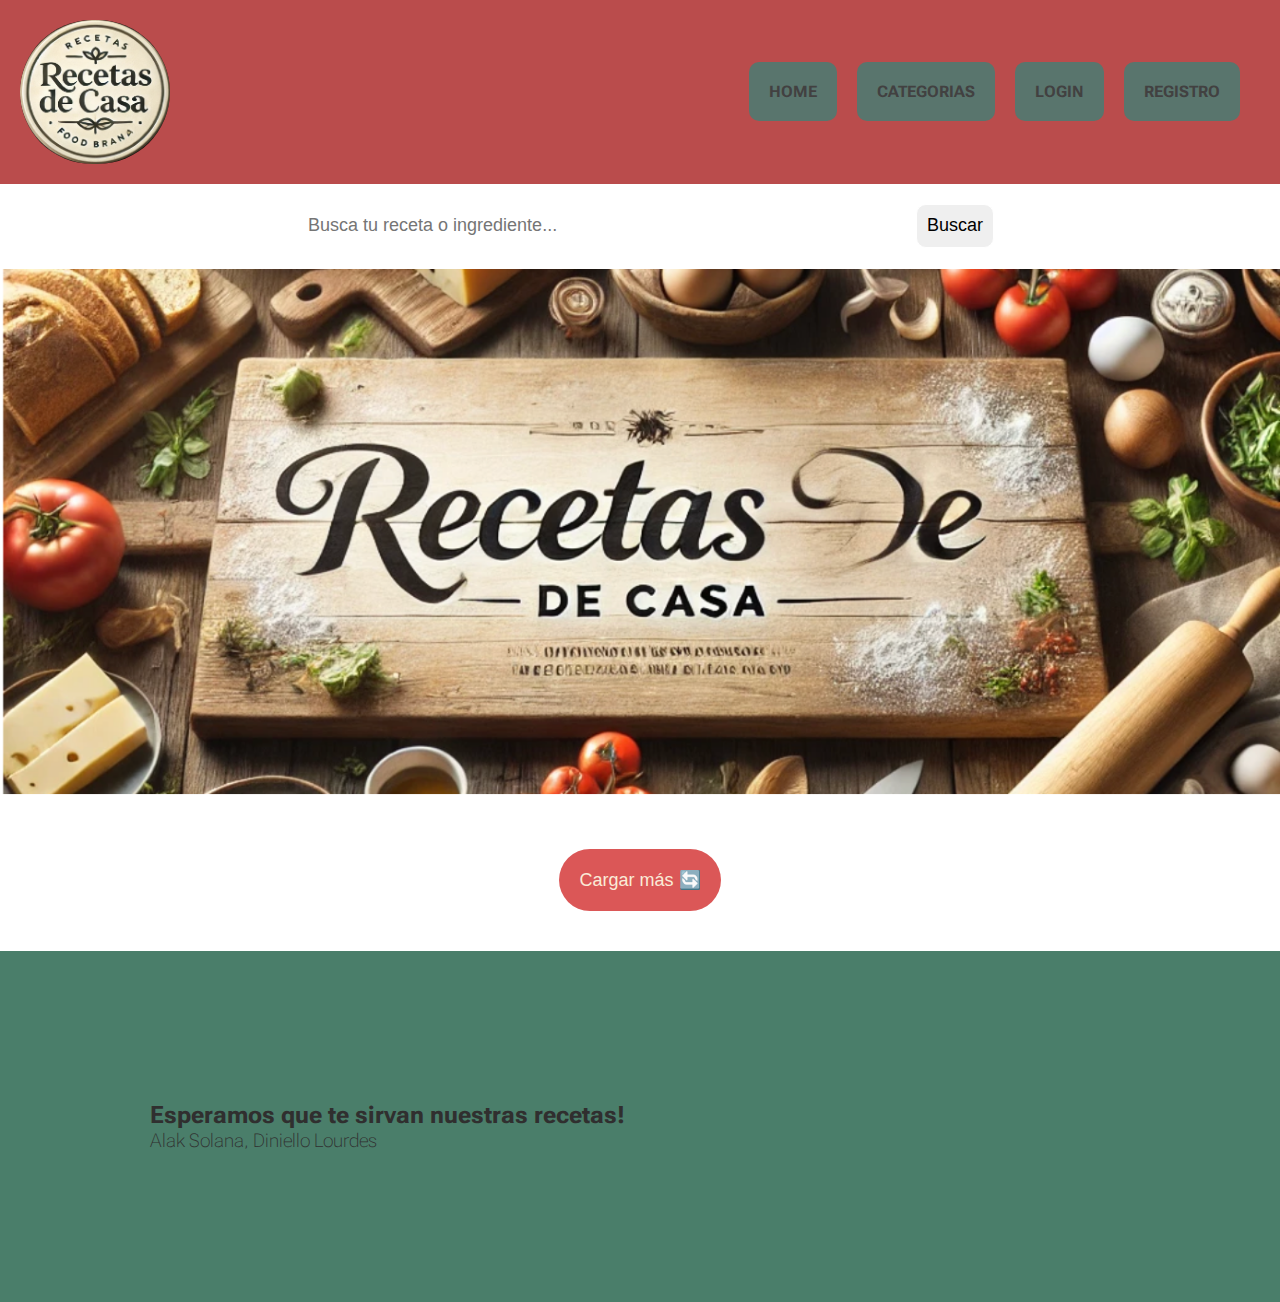
<file: index.html>
<!DOCTYPE html>
<html lang="en">
<head>
    <meta charset="UTF-8">
    <meta name="viewport" content="width=device-width, initial-scale=1.0">
    <link rel="preconnect" href="https://fonts.googleapis.com">
    <link rel="preconnect" href="https://fonts.gstatic.com" crossorigin>
    <link href="https://fonts.googleapis.com/css2?family=DM+Sans:ital,opsz,wght@0,9..40,100..1000;1,9..40,100..1000&family=Inconsolata:wght@200..900&family=Noto+Serif+Ahom&family=Open+Sans:ital,wght@0,300..800;1,300..800&family=Poppins:ital,wght@0,100;0,200;0,300;0,400;0,500;0,600;0,700;0,800;0,900;1,100;1,200;1,300;1,400;1,500;1,600;1,700;1,800;1,900&family=Roboto+Flex:opsz,wght@8..144,100..1000&display=swap" rel="stylesheet">

    <title>Recetas de Casa - HOME </title>
    <link rel="stylesheet" href="./css/styles.css">
</head>
<body>
    <header>
        <nav class="navegar">
            <img class="logo" src="./img/logo.jpg" alt="logo">
            <ul>
                <li>
                    <a href="./index.html">HOME</a>
                </li>
                <li>
                    <a href="./categories.html">CATEGORIAS</a>
                </li>
                <li>
                    <a href="./login.html">LOGIN</a>
                </li>
                <li>
                    <a href="./register.html">REGISTRO</a>
                </li>
            </ul>
        </nav>
        
    </header>
    <form action="search-results.html" method="get" class="buscar">
        <input id="busqueda" type="text" name="buscador" placeholder="Busca tu receta o ingrediente..." >
        <button id="enviar" type="submit"  value="Search"> Buscar</button>
    </form>
    <img class="banner" src="./img/banner.nuevo.png">
    
    <main>
        <section class="lista-recetas"></section>
        <div class="cargar-button">
            <button class="cargar-mas">Cargar más 🔄</button>

        </div>
    </main>
    
    <footer>
        <h2>Esperamos que te sirvan nuestras recetas!</h2>
        <p>Alak Solana, Diniello Lourdes</p>
    </footer>

        <script src="./js/index.js"></script>
</body>
</html>
</file>
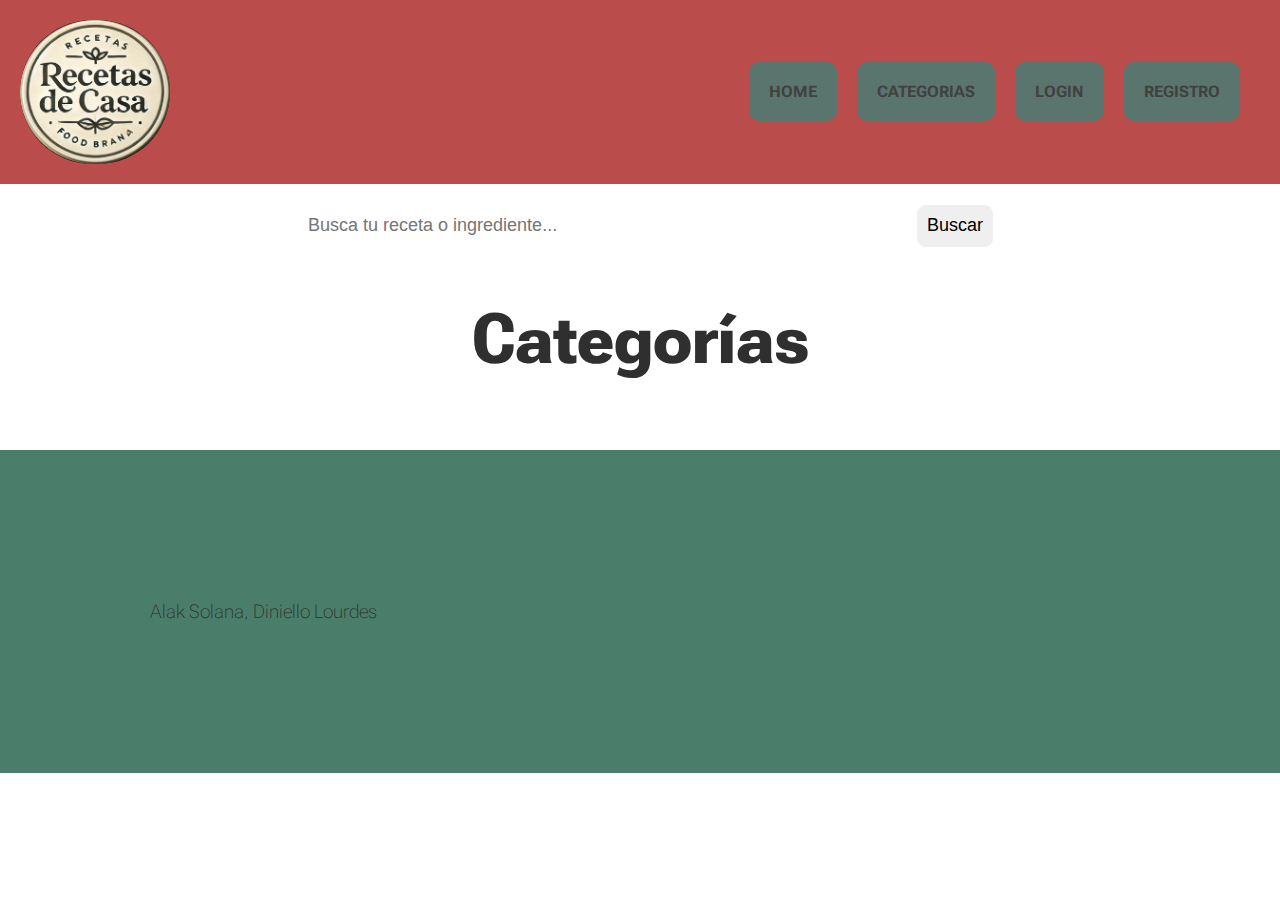
<file: categories.html>
<!DOCTYPE html>
<html lang="en">
<head>
    <meta charset="UTF-8">
    <meta name="viewport" content="width=device-width, initial-scale=1.0">
    <link rel="preconnect" href="https://fonts.googleapis.com">
    <link rel="preconnect" href="https://fonts.gstatic.com" crossorigin>
    <link href="https://fonts.googleapis.com/css2?family=DM+Sans:ital,opsz,wght@0,9..40,100..1000;1,9..40,100..1000&family=Inconsolata:wght@200..900&family=Noto+Serif+Ahom&family=Open+Sans:ital,wght@0,300..800;1,300..800&family=Poppins:ital,wght@0,100;0,200;0,300;0,400;0,500;0,600;0,700;0,800;0,900;1,100;1,200;1,300;1,400;1,500;1,600;1,700;1,800;1,900&family=Roboto+Flex:opsz,wght@8..144,100..1000&display=swap" rel="stylesheet">
   
   
    <title>Categorias</title>
    <link rel="stylesheet" href="./css/styles.css">
</head>
<body>
    <header>
        <nav class="navegar">
            <img class="logo" src="./img/logo.jpg" alt="">
            <ul>
                <li>
                    <a href="./index.html">HOME</a>
                </li>
                <li>
                    <a href="./categories.html">CATEGORIAS</a>
                </li>
                <li>
                    <a href="./login.html">LOGIN</a>
                </li>
                <li>
                    <a href="./register.html">REGISTRO</a>
                </li>
            </ul>
        </nav>

    </header>
    <form action="search-results.html" method="get" class="buscar">
        <input id="busqueda" type="text" name="buscador" placeholder="Busca tu receta o ingrediente..." >
        <button id="enviar" type="submit" class="material-symbols-outlined" value="Search"> Buscar</button>
    </form>

    <main id="categories">
        <h1 class="titulo-cat">Categorías</h1>
        <section class="categorias">
            
        </section>
        </main>

    <footer>
        <p>Alak Solana, Diniello Lourdes</p>
    </footer>
    <script src="./js/categories.js"></script>
</body>
</html>
</file>
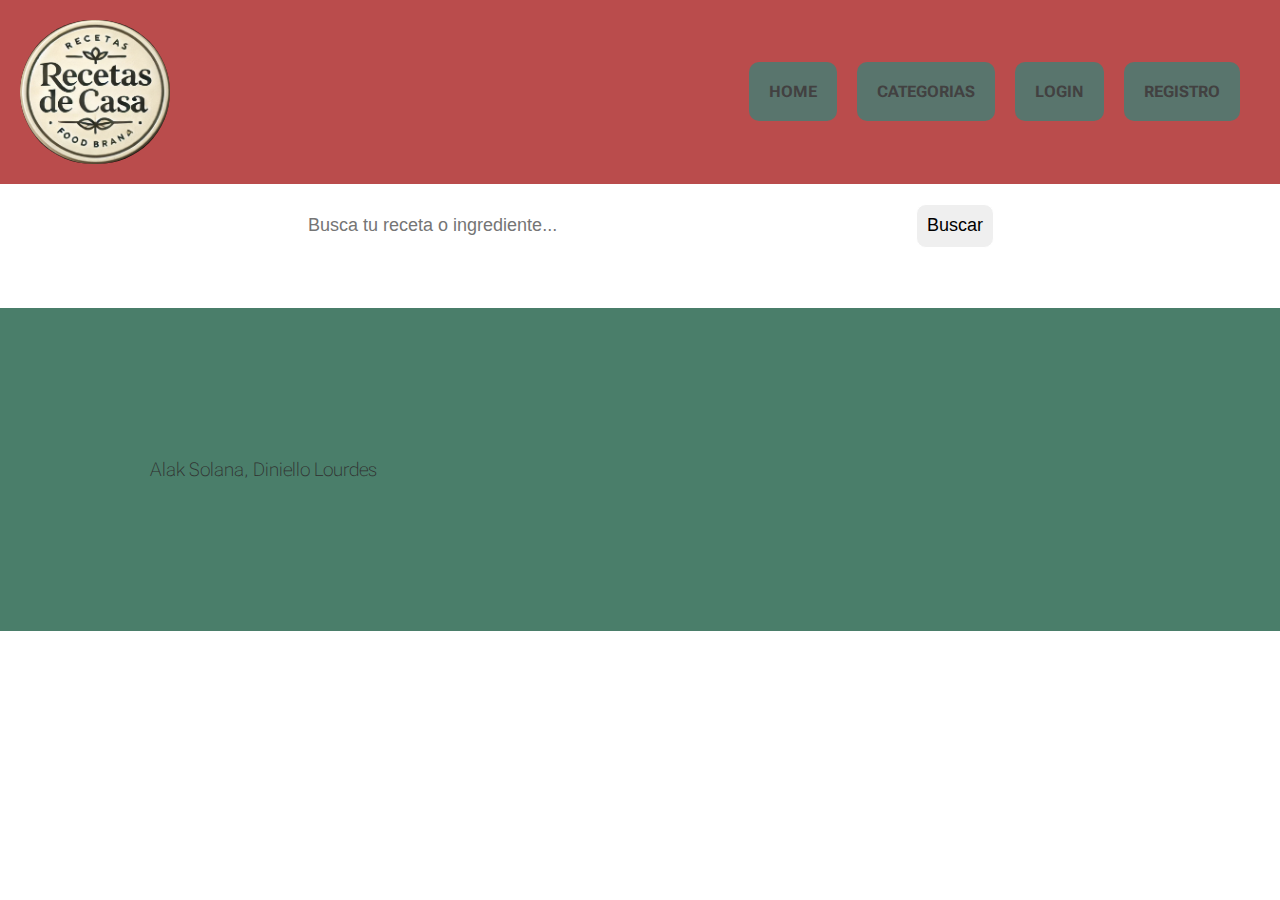
<file: category.html>
<!DOCTYPE html>
<html lang="en">
<head>
    <meta charset="UTF-8">
    <meta name="viewport" content="width=device-width, initial-scale=1.0">
    <link rel="preconnect" href="https://fonts.googleapis.com">
    <link rel="preconnect" href="https://fonts.gstatic.com" crossorigin>
    <link href="https://fonts.googleapis.com/css2?family=DM+Sans:ital,opsz,wght@0,9..40,100..1000;1,9..40,100..1000&family=Inconsolata:wght@200..900&family=Noto+Serif+Ahom&family=Open+Sans:ital,wght@0,300..800;1,300..800&family=Poppins:ital,wght@0,100;0,200;0,300;0,400;0,500;0,600;0,700;0,800;0,900;1,100;1,200;1,300;1,400;1,500;1,600;1,700;1,800;1,900&family=Roboto+Flex:opsz,wght@8..144,100..1000&display=swap" rel="stylesheet">
    <title>Detalles De Receta</title>
    <link rel="stylesheet" href="./css/styles.css">
   

</head>
<body>
    <header>
        <nav class="navegar">
            <img class="logo" src="./img/logo.jpg" alt="">
            <ul>
                <li>
                    <a href="./index.html">HOME</a>
                </li>
                <li>
                    <a href="./categories.html">CATEGORIAS</a>
                </li>
                <li>
                    <a href="./login.html">LOGIN</a>
                </li>
                <li>
                    <a href="./register.html">REGISTRO</a>
                </li>
            </ul>
        </nav>
        <form action="search-results.html" method="get" class="buscar">
            <input id="busqueda" type="text" name="buscador" placeholder="Busca tu receta o ingrediente..." >
            <button id="enviar" type="submit" class="material-symbols-outlined" value="Search"> Buscar</button>
        </form>
    </header>
    <main id="category-recipes">
        <h1 id="titulo"></h1>
        <section class="lista-recetas">

        </section>
    </main>
    <footer>
        <p>Alak Solana, Diniello Lourdes</p>
    </footer>
    <script src="./js/category.js"></script>
</body>
</html>
</file>
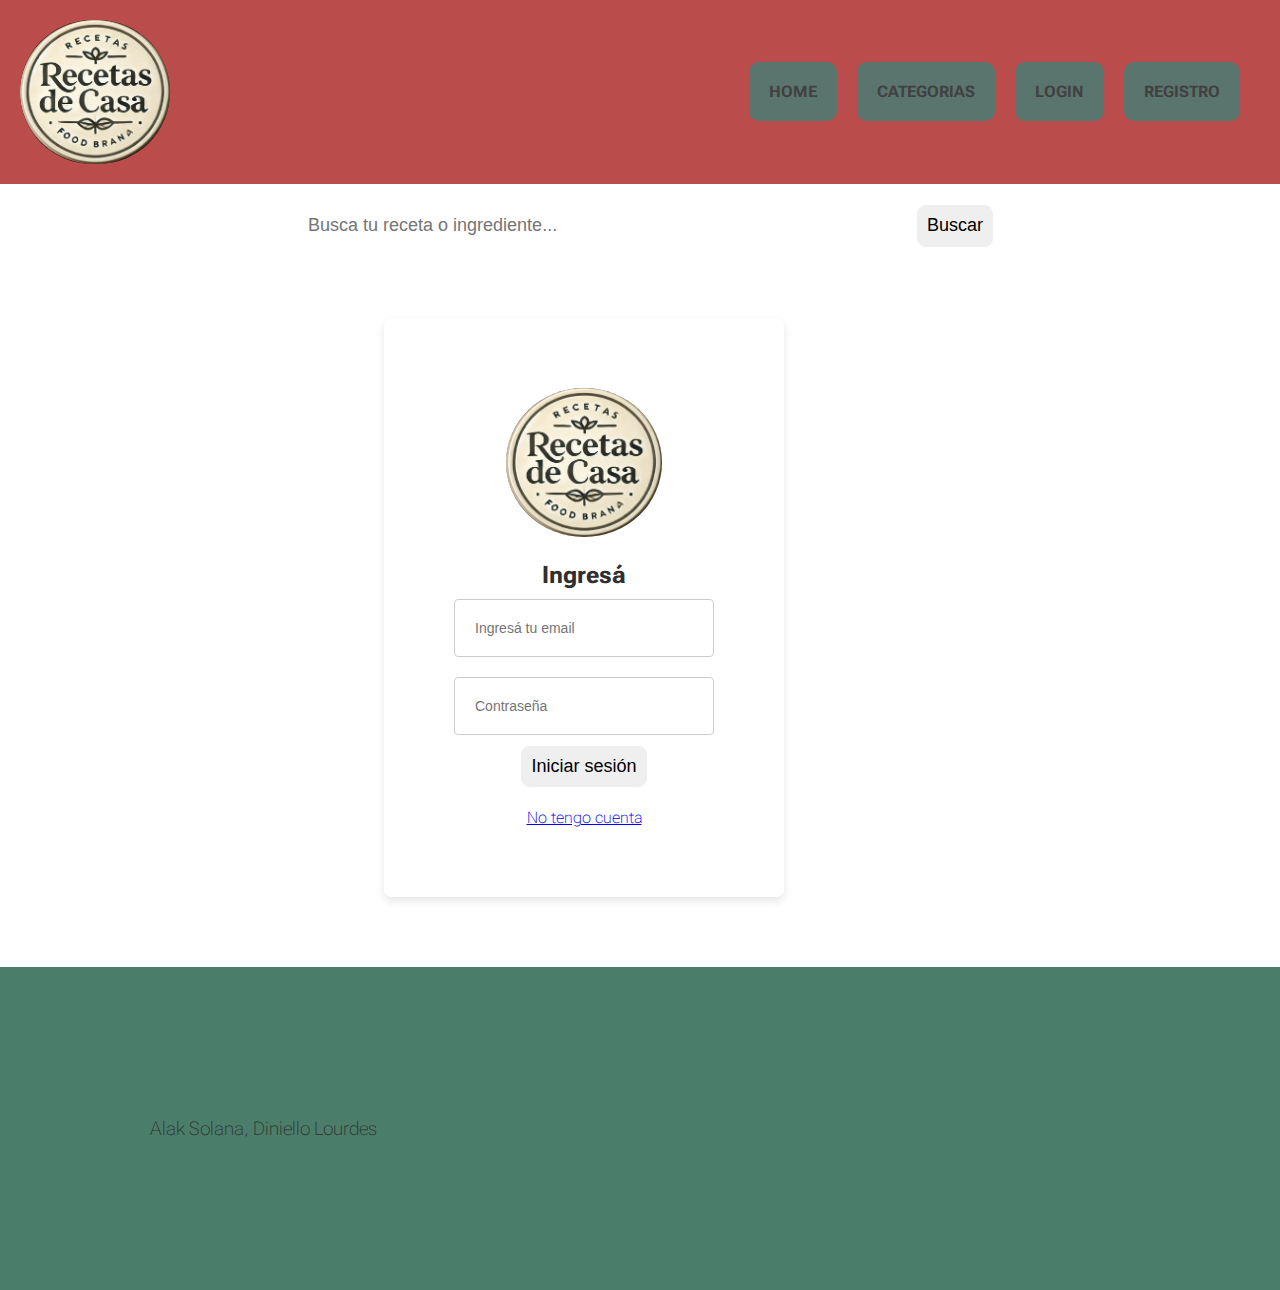
<file: login.html>
<!DOCTYPE html>
<html lang="en">
<head>
    <meta charset="UTF-8">
    <meta name="viewport" content="width=device-width, initial-scale=1.0">
    <link rel="preconnect" href="https://fonts.googleapis.com">
    <link rel="preconnect" href="https://fonts.gstatic.com" crossorigin>
    <link href="https://fonts.googleapis.com/css2?family=DM+Sans:ital,opsz,wght@0,9..40,100..1000;1,9..40,100..1000&family=Inconsolata:wght@200..900&family=Noto+Serif+Ahom&family=Open+Sans:ital,wght@0,300..800;1,300..800&family=Poppins:ital,wght@0,100;0,200;0,300;0,400;0,500;0,600;0,700;0,800;0,900;1,100;1,200;1,300;1,400;1,500;1,600;1,700;1,800;1,900&family=Roboto+Flex:opsz,wght@8..144,100..1000&display=swap" rel="stylesheet">
    <title>Login</title>
    <link rel="stylesheet" href="./css/styles.css">
</head>
<body>
    <header>
        <nav class="navegar">
            <img class="logo" src="./img/logo.jpg" alt="">
            <ul>
                <li>
                    <a href="./index.html">HOME</a>
                </li>
                <li>
                    <a href="./categories.html">CATEGORIAS</a>
                </li>
                <li>
                    <a href="./login.html">LOGIN</a>
                </li>
                <li>
                    <a href="./register.html">REGISTRO</a>
                </li>
            </ul>
        </nav>

        <form action="search-results.html" method="get" class="buscar">
            <input id="busqueda" type="text" name="buscador" placeholder="Busca tu receta o ingrediente..." >
            <button id="enviar" type="submit" value="Search"> Buscar</button>
        </form>
    </header>

    <main class="container-login">
        <img src="./img/logo.jpg">
        <h2>Ingresá</h2>
        <form action="./index.html" method="get" class="formLogin"  novalidate> 
            <input id="email" name="email" type="email" placeholder="Ingresá tu email" novalidate>
            <input id="password" name="password" type="password" placeholder="Contraseña" novalidate>
            <button class="login" type="submit">Iniciar sesión</button>
            <a class="pregunta" href="./register.html">No tengo cuenta</a>
        </form>
        
    </main>
    <footer>
        <p>Alak Solana, Diniello Lourdes</p>
    </footer>
    <script src="./js/login.js"></script>
</body>
</html>
</file>
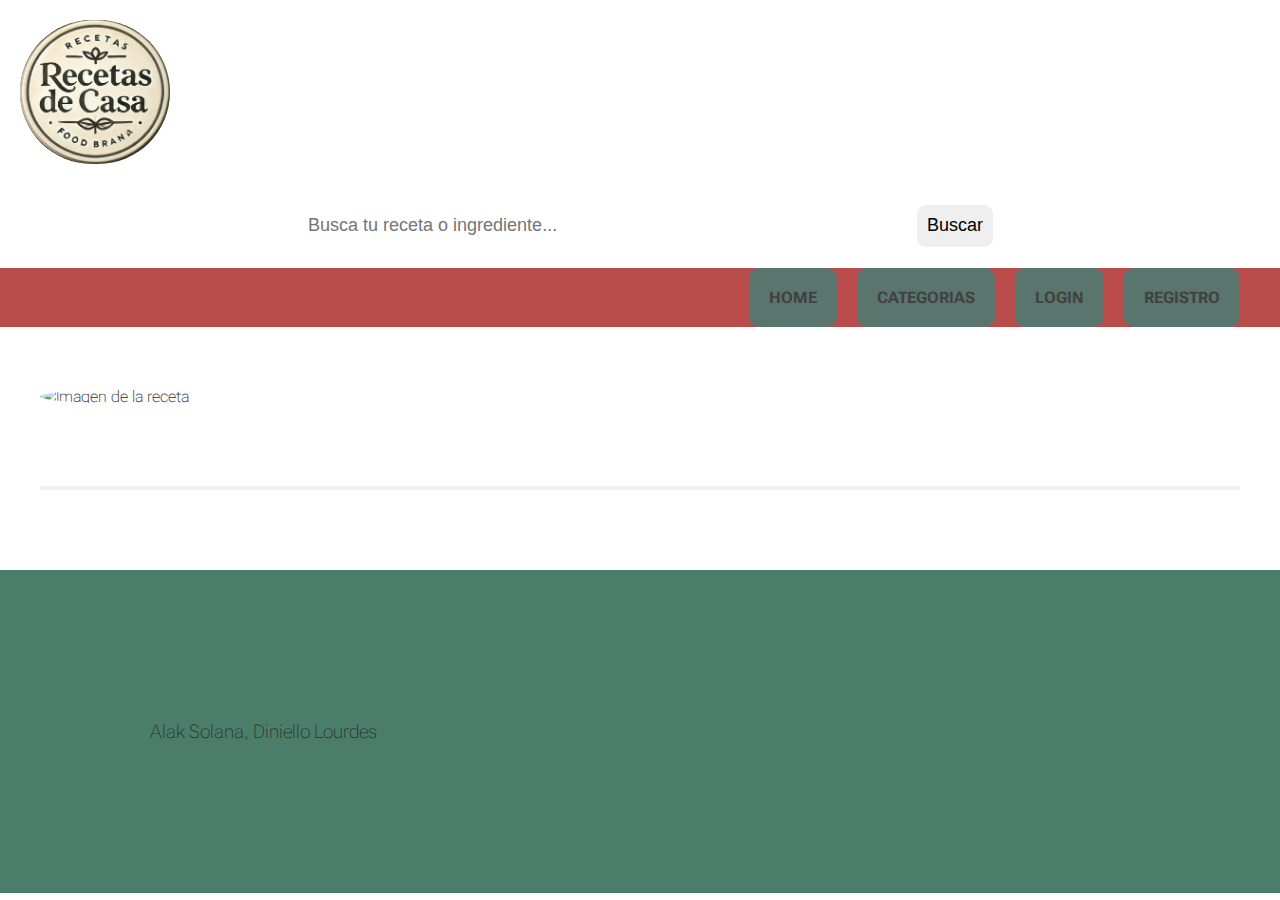
<file: receta.html>
<!DOCTYPE html>
<html lang="en">
<head>
    <meta charset="UTF-8">
    <meta name="viewport" content="width=device-width, initial-scale=1.0">
    <link rel="preconnect" href="https://fonts.googleapis.com">
    <link rel="preconnect" href="https://fonts.gstatic.com" crossorigin>
    <link href="https://fonts.googleapis.com/css2?family=DM+Sans:ital,opsz,wght@0,9..40,100..1000;1,9..40,100..1000&family=Inconsolata:wght@200..900&family=Noto+Serif+Ahom&family=Open+Sans:ital,wght@0,300..800;1,300..800&family=Poppins:ital,wght@0,100;0,200;0,300;0,400;0,500;0,600;0,700;0,800;0,900;1,100;1,200;1,300;1,400;1,500;1,600;1,700;1,800;1,900&family=Roboto+Flex:opsz,wght@8..144,100..1000&display=swap" rel="stylesheet">
    <title>Detalles de receta</title>
    <link rel="stylesheet" href="./css/styles.css">
</head>
<body>
    <header>
        <img class="logo" src="./img/logo.jpg" alt="">
        <form action="search-results.html" method="get" class="buscar">
            <input id="busqueda" type="text" name="buscador" placeholder="Busca tu receta o ingrediente..." >
            <button id="enviar" type="submit" class="material-symbols-outlined" value="Search"> Buscar</button>
        </form>
        <nav class="navegar">
            <ul>
                <li>
                    <a href="./index.html">HOME</a>
                </li>
                <li>
                    <a href="./categories.html">CATEGORIAS</a>
                </li>
                <li>
                    <a href="./login.html">LOGIN</a>
                </li>
                <li>
                    <a href="./register.html">REGISTRO</a>
                </li>
            </ul>
        </nav>
    </header>
    <main class="detalles">
        <h1 class="nombre-receta"></h1>
        <img class="imagen-receta" alt="Imagen de la receta">
        <p class="instrucciones"></p>
        <p class="tiempo-coccion"></p>
        <p class="categoria"></p>
        <button> </button>
    </main>

    <footer>
        <p>Alak Solana, Diniello Lourdes</p>
    </footer>
    
    <script src="./js/receta.js"></script>
</body>
</html>
</file>
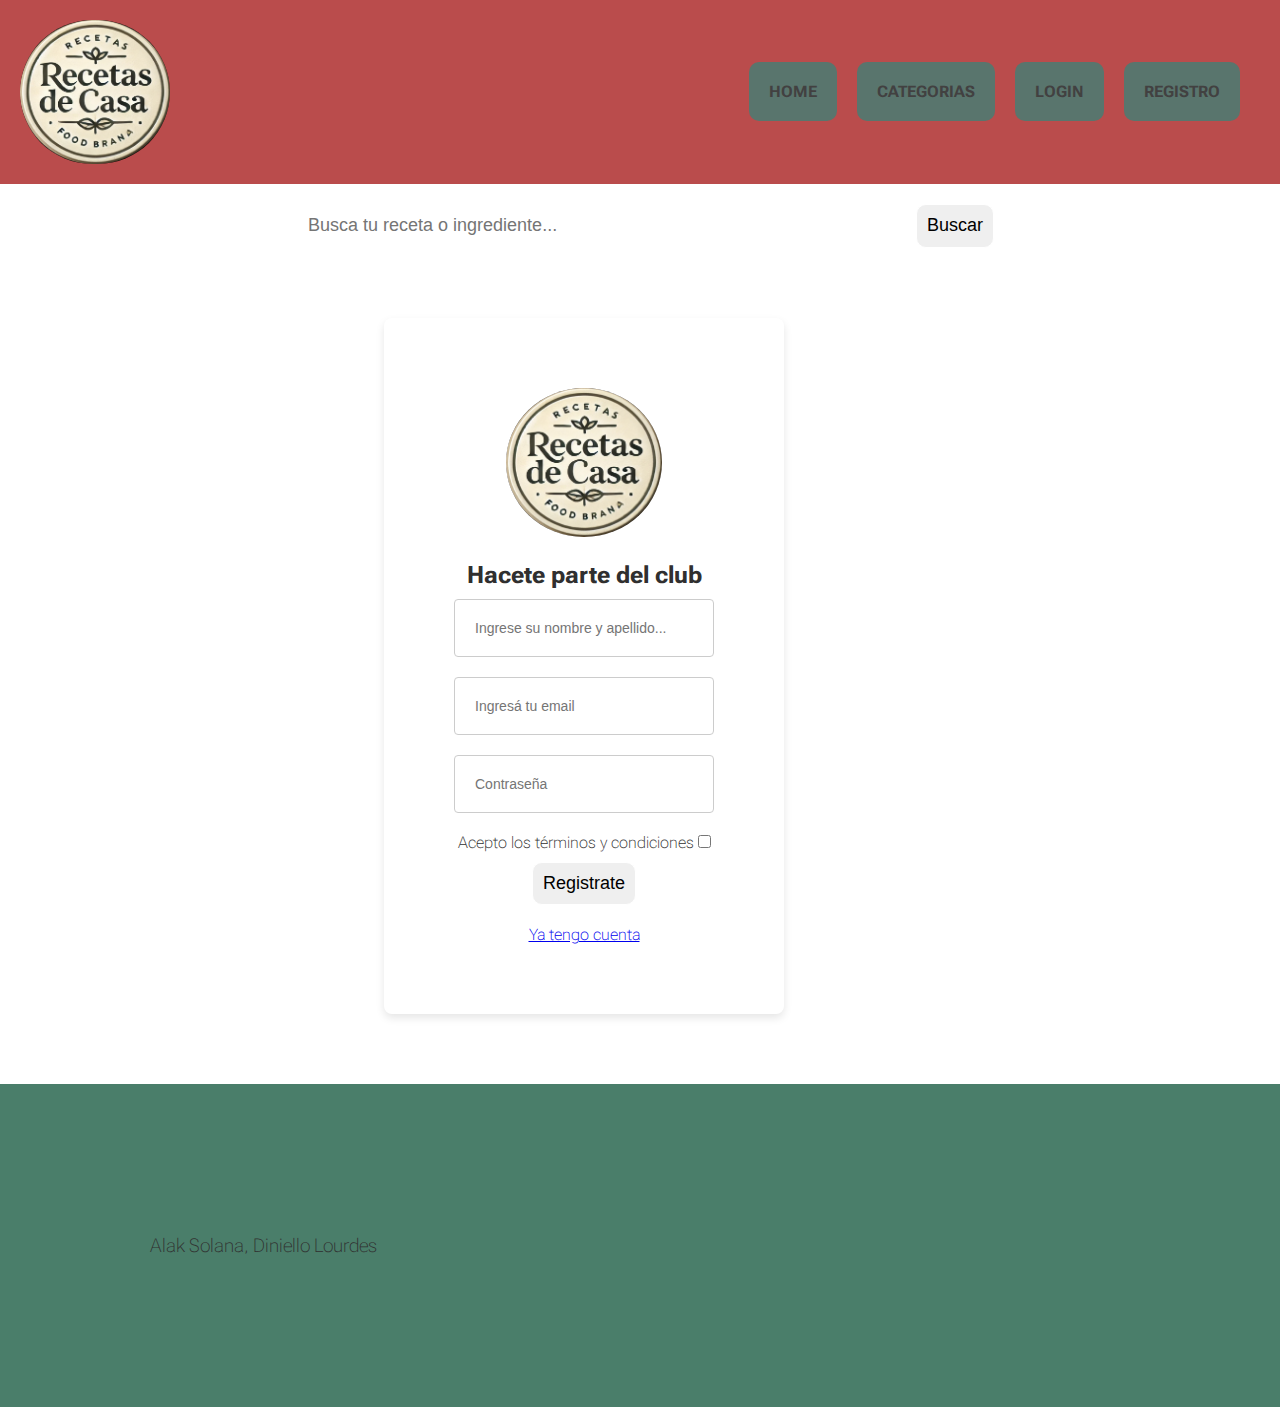
<file: register.html>
<!DOCTYPE html>
<html lang="en">
<head>
    <meta charset="UTF-8">
    <meta name="viewport" content="width=device-width, initial-scale=1.0">
    <link rel="preconnect" href="https://fonts.googleapis.com">
    <link rel="preconnect" href="https://fonts.gstatic.com" crossorigin>
    <link href="https://fonts.googleapis.com/css2?family=DM+Sans:ital,opsz,wght@0,9..40,100..1000;1,9..40,100..1000&family=Inconsolata:wght@200..900&family=Noto+Serif+Ahom&family=Open+Sans:ital,wght@0,300..800;1,300..800&family=Poppins:ital,wght@0,100;0,200;0,300;0,400;0,500;0,600;0,700;0,800;0,900;1,100;1,200;1,300;1,400;1,500;1,600;1,700;1,800;1,900&family=Roboto+Flex:opsz,wght@8..144,100..1000&display=swap" rel="stylesheet">
    <title>Registro</title>
    <link rel="stylesheet" href="./css/styles.css">
</head>
<body>
    <header>
        <nav class="navegar">
            <img class="logo" src="./img/logo.jpg" alt="">
            <ul>
                <li>
                    <a href="./index.html">HOME</a>
                </li>
                <li>
                    <a href="./categories.html">CATEGORIAS</a>
                </li>
                <li>
                    <a href="./login.html">LOGIN</a>
                </li>
                <li>
                    <a href="./register.html">REGISTRO</a>
                </li>
            </ul>
        </nav>

        <form action="search-results.html" method="get" class="buscar">
            <input id="busqueda" type="text" name="buscador" placeholder="Busca tu receta o ingrediente..." >
            <button id="enviar" type="submit" class="material-symbols-outlined" value="Search"> Buscar</button>
        </form>
    </header>

    <main class="container-registro">
        <img src="./img/logo.jpg">
        <h2>Hacete parte del club</h2>
        <form class="form-registro" action="./login.html" method="get" novalidate>
            <input id="nombre" class="nombre" type="nombre" placeholder="Ingrese su nombre y apellido..." novalidate>
            <div class="divNombre"></div>
            <input id="email" class="email" type="email" placeholder="Ingresá tu email" novalidate>
            <div class="divEmail"></div>
            <input id="password" class="password" type="password" placeholder="Contraseña" novalidate>
            <div class="divPass"></div>
            <div class="terms">
                <label for="terminos">Acepto los términos y condiciones</label>
                <input type="checkbox" name="terminos" value="Terminos y condiciones" novalidate>
            </div>
            <button id="registro" class="registro" type="submit">Registrate</button>
            <a class="pregunta" href="./login.html">Ya tengo cuenta</a>
        </form>

    </main>

    <footer>
        <p>Alak Solana, Diniello Lourdes</p>
    </footer>
    <script src="./js/register.js"></script>
</body>
</html>
</file>
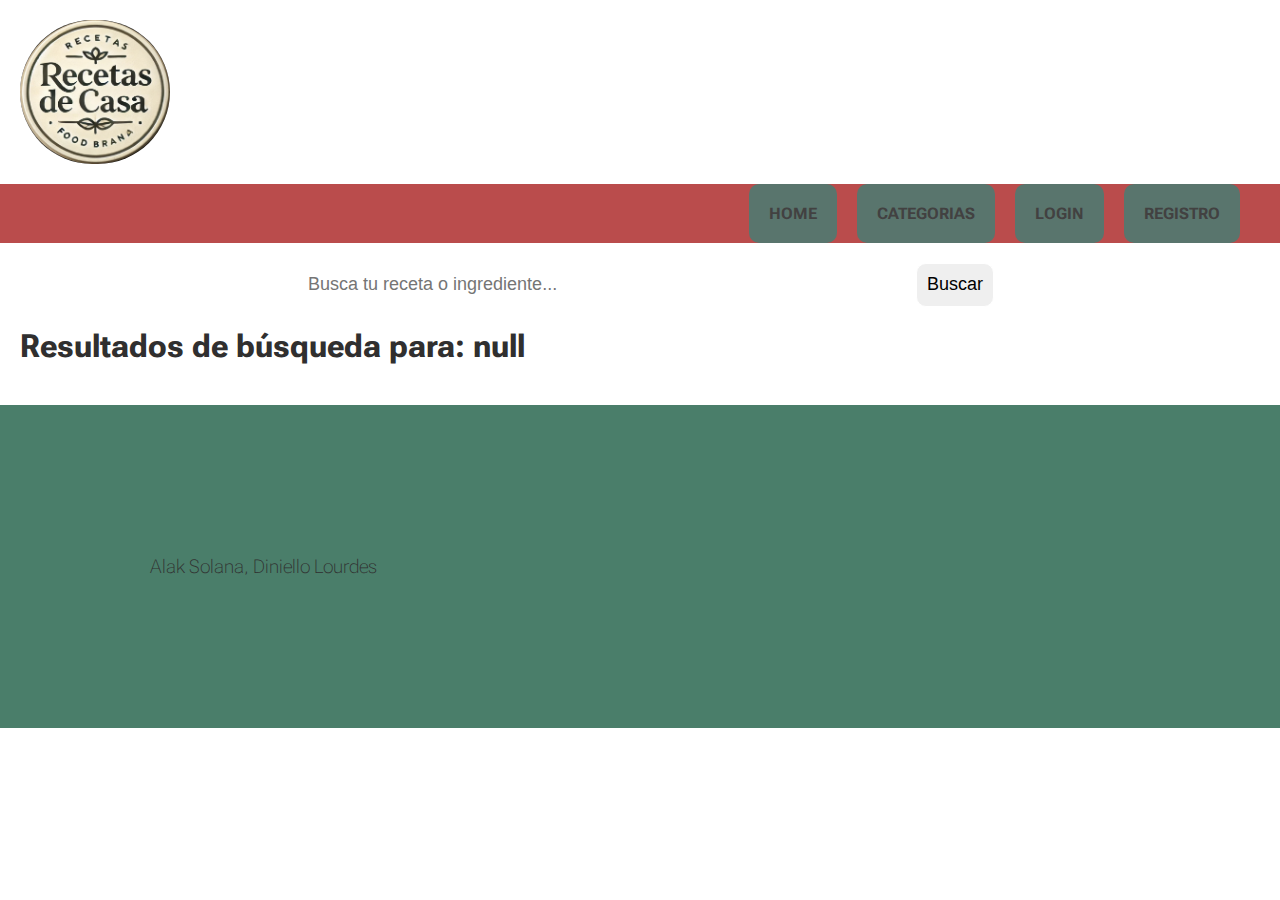
<file: search-results.html>
<!DOCTYPE html>
<html lang="en">
<head>
    <meta charset="UTF-8">
    <meta name="viewport" content="width=device-width, initial-scale=1.0">
    <link rel="preconnect" href="https://fonts.googleapis.com">
    <link rel="preconnect" href="https://fonts.gstatic.com" crossorigin>
    <link href="https://fonts.googleapis.com/css2?family=DM+Sans:ital,opsz,wght@0,9..40,100..1000;1,9..40,100..1000&family=Inconsolata:wght@200..900&family=Noto+Serif+Ahom&family=Open+Sans:ital,wght@0,300..800;1,300..800&family=Poppins:ital,wght@0,100;0,200;0,300;0,400;0,500;0,600;0,700;0,800;0,900;1,100;1,200;1,300;1,400;1,500;1,600;1,700;1,800;1,900&family=Roboto+Flex:opsz,wght@8..144,100..1000&display=swap" rel="stylesheet">
    
    <title>Results</title>
    <link rel="stylesheet" href="./css/styles.css">
</head>
<body>
    <header>
        <img class="logo" src="./img/logo.jpg" alt="">
        <nav class="navegar">
            <ul>
                <li>
                    <a href="./index.html">HOME</a>
                </li>
                <li>
                    <a href="./categories.html">CATEGORIAS</a>
                </li>
                <li>
                    <a href="./login.html">LOGIN</a>
                </li>
                <li>
                    <a href="./register.html">REGISTRO</a>
                </li>
            </ul>
        </nav>
    </header>
    <form action="search-results.html" method="get" class="buscar">
        <input id="busqueda" type="text" name="buscador" placeholder="Busca tu receta o ingrediente..." >
        <button id="enviar" type="submit" class="material-symbols-outlined" value="Search"> Buscar</button>
    </form>
    <main>
        <h1 id="titulo-resultados"></h1>
        <section class="resultados">

        </section>
    </main>

    <footer>
        <p>Alak Solana, Diniello Lourdes</p>
    </footer>
    <script src="./js/search-results.js"></script>
</body>
</html>
</file>
<file: css/styles.css>
*{
  box-sizing: border-box;
  padding: 0%;
  margin: 0%;
}

body{
    
    font-family: "Roboto Flex", sans-serif;
    font-optical-sizing: auto;
    font-weight: 100;
    font-style: normal;
    color: rgb(48, 47, 47);
  
  }
  
  .navegar {
    background-color: rgb(186, 76, 76);
    display: flex;
  } 
  
  .navegar ul {
    display: flex;
    flex-wrap: wrap;
    justify-content: space-between; 
    align-content: center;
    margin-left: auto;
    margin-right: 30px;
    
  }
  
  .navegar li {
    list-style-type: none;
    margin: 0 10px; 
    background-color: rgba(71, 124, 115, 0.845);
    border-radius: 10px;
    display: flex;
    align-items: center;
  }
  
  .navegar a {
    text-decoration: none;
    color: rgb(66, 65, 65);
    font-weight: bold;
    padding: 20px;
  }
  
  .navegar a:hover {
    color: antiquewhite;
  }
  
  .logo{
    width: 150px;
    box-sizing: border-box;
    border-radius: 80px;
    display: flex;
    justify-content: left;
    margin: 20px;
  }
  
  .banner{
    width: 100%;
    margin-bottom: 50px;
  }
  
  .cadaReceta{
    border-radius: 10%;
    padding-bottom: 30px;
    width: 20%;
    text-align: center;
    margin: 10px;
    box-shadow: 5px 5px 15px rgba(0, 0, 0, 0.3)

}
.cadaReceta img{
  width: 100%;
  border-radius: 50%;
}

.cadaReceta a{
  text-decoration: none;
  background-color: rgb(221, 88, 88);
  padding: 5px;
  border-radius: 5px;
  color: antiquewhite;
}
.cadaReceta p{
  padding: 10px;
}

.detalleHover:hover{
  color: rgb(42, 41, 41);
}

.lista-recetas{
  display: flex;
  flex-wrap: wrap;
  flex-direction: row;
  justify-content: space-between;
}

.cargar-mas{ 
  background-color: rgb(219, 87, 87);
  color: antiquewhite;
  padding: 20px;
  border-radius: 40px;
  font-size: large;
  border: #ccc;
 
}

.cargar-button{
  display: flex;
  justify-content: center;
}

.cargar-mas:hover{
  color: rgb(57, 57, 57);
}

.buscar{
  padding: 20px;
  justify-content:center ;
  display: flex;
}

#busqueda{
  font-size: large;
}

input[type="text"]{
  padding: 20px;
  border-radius: 30px;
  width: 50%;
  height: 15px;
  margin-right: 10px;
  border-color: #ffffff00;
}

input[type="text"]:hover{
  border-color: #4c4c4c;
}

input[type="submit"]{
  padding: 10px;
  border-radius: 40px;
  background-color: #ffffff;
  border: solid 1px gray;
}

input[type="submit"]:hover{
  border-color: #ccc;
}


.container-login, .container-registro {
  background: #fff;
  padding: 70px;
  border-radius: 8px;
  box-shadow: 0 4px 8px rgba(0, 0, 0, 0.1);
  text-align: center;
  margin-left: 35%;
  margin-top: 50px;
  margin-bottom: 70px;
  width: 100%;
  max-width: 400px;
  justify-content: space-evenly;

}


.container-login img{
  border-radius: 50%;
  width: 60%;
  margin-bottom: 20px;
}

.pregunta:hover{
  color: black;
}

.pregunta{
  display: flex;
  justify-content: center;
  margin-top: 20px;
}

input[type="email"], input[type="password"], input[type="nombre"], input[type="apellido"], input[type="telefono"], input[type="rePassword"]{
  width: 100%;
  padding: 20px;
  margin: 10px 0;
  border: 1px solid #ccc;
  border-radius: 4px;
  font-size: 14px;

}

button[type="submit"]{
  padding: 10px;
  font-size: large;
  border-radius: 10px;
  border: solid 1px white;
}

.container-registro img{
  border-radius: 50%;
  width: 60%;
  margin-bottom: 20px;
}

.terms{
  margin: 10px 0px;
}

button[type="submit"]:hover{
  border-color: black;
}


footer{
  background-color: #3b745eec;
  padding: 150px;
  margin-top: 40px;
  
}

footer p{
  font-size: larger;
}


.detalleReceta{
  display: flex;
  flex-direction: row;
}


.imagenReceta{
  width: 90px;
}


/* pagina receta */
.detalles{
  display: flex;
  flex-direction: column;
  padding: 40px;

}
.nombre-receta h1{
  display: flex;
  align-items:center  ;
}

.instrucciones{
  margin: 20px 0px;
}

.tiempo-coccion{
  margin: 20px 0px;
}


.imagen-receta{
  width: 30%;
  border-radius: 50%;
  margin-top: 20px;
}

.categoria{
  font-weight: bold;
  align-content: center;
  flex-direction: row;
  font-size: large;
}



/* pagina categories */
.categorias{
  display: flex;
  flex-wrap: wrap;
  flex-direction: row;
  justify-content: space-between;
}

.cat{
  padding: 20px;
  margin: 10px;
  background-color: #3b745eec;
  border-radius: 20px;
  width: fit-content;
  flex-wrap: wrap;
}

.cat a{
  text-decoration: none;
  color: #d3d0d0;
  font-size: 25px;
}

.cat:hover{
  background-color:  rgb(186, 76, 76);
}

.titulo-cat{
  margin: 30px;
  font-size: 70px;
  display: flex;
  justify-content: center;
}

/* pagina category */

.recipe-item{
  display: flex;
  flex-direction: column;
  padding: 40px;

}
.nombre-receta h1{
  display: flex;
  align-items:center  ;
}

.instrucciones{
  margin: 20px 0px;
}

.tiempo-coccion{
  margin: 20px 0px;
}


.recipe-image{
  width: 30%;
  border-radius: 50%;
  margin-top: 20px;
}

.difi{
  font-size: large;
  margin: 20px 0px;
}

.recipe-link{
  list-style-type: none;
  color: black;
  text-decoration: none;
  background-color: #3b745eec;
  padding: 20px;
  border-radius: 10px;
  width: fit-content;
}

.imgBuscada{
  width: 40%;
  border-radius: 50%;
  margin: 30px;
}

#titulo-resultados{
  margin-left: 20px;
}


@media (min-width: 1025px) {
  .lista-recetas {
    display: flex;
    flex-wrap: wrap;
    flex-direction: row;
    justify-content: space-between;
  }

  .cadaReceta {
    width: 22%;
  }

  .banner {
    width: 100%;
    margin-bottom: 50px;
  }

  .container-login, .container-registro {
    margin-left: 30%;
    max-width: 400px;
  }
}

@media (max-width: 768px) {
  .navegar ul {
    flex-direction: column;
    align-items: center;
  }

  .navegar li {
    margin: 10px 0;
    width: 100%; 
    justify-content: center;
  }

  .cadaReceta {
    width: 90%; 
    margin: 10px auto;
  }

  .container-login, .container-registro {
    margin: 20px auto;
    max-width: 90%; 
  }

  .imagen-receta, .cadaReceta img {
    width: 70%; 
  }

  footer {
    padding: 50px;
  }

  .categorias {
    flex-direction: column;
    align-items: center;
  }

  .cat {
    width: 90%; 
    text-align: center;
  }
}
</file>
